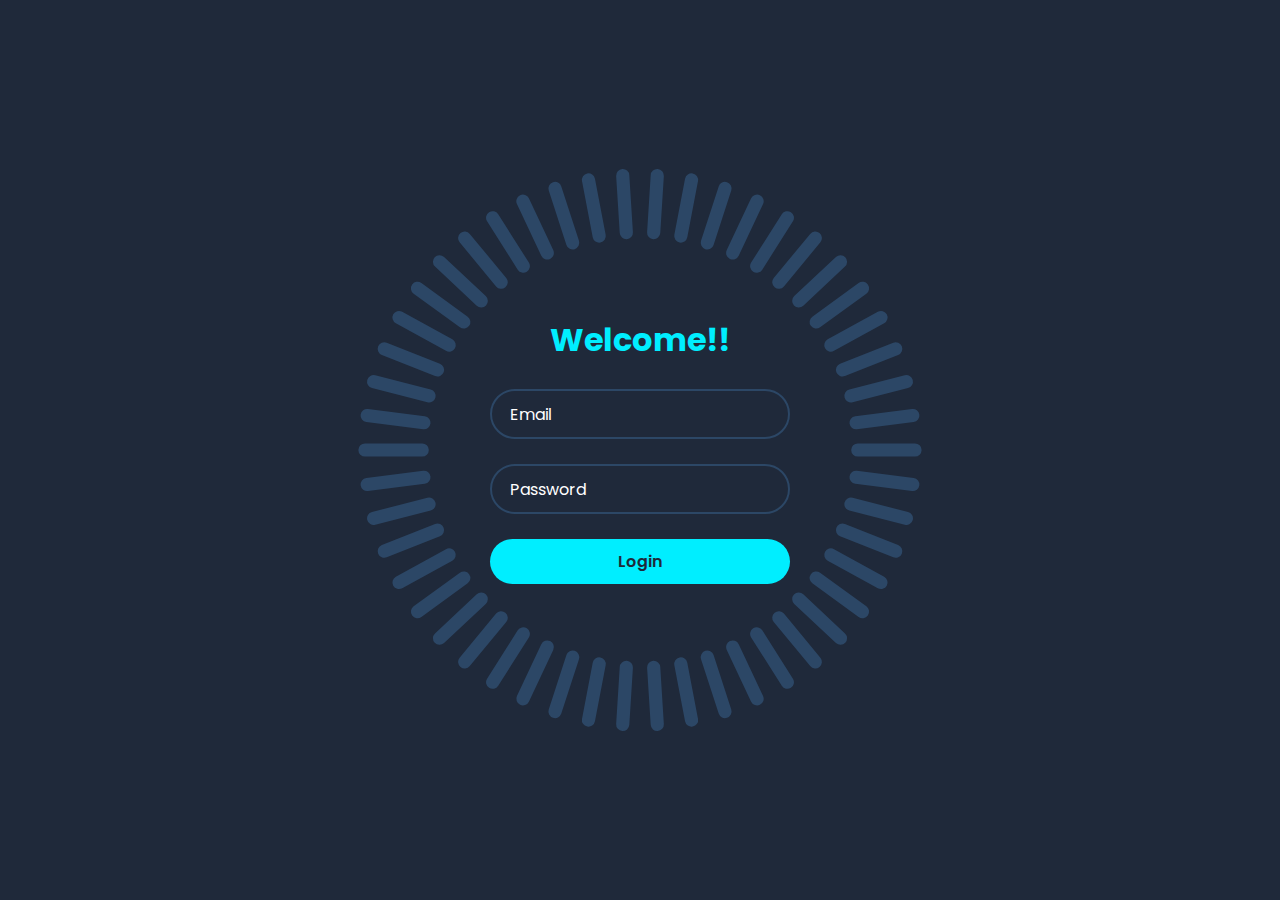
<file: ADMIN.HTML>
<!DOCTYPE html>
<html lang="en">
<head>
    <meta charset="UTF-8">
    <meta name="viewport" content="width=device-width, initial-scale=1.0">
    <link rel="stylesheet" href="ADMIN.CSS">
    <title>Document</title>
</head>
<body>
    <div class="container">
        <div class="login-box">
            <h2>Welcome!!</h2>
            <form action="#">
                <div class="input-box">
                    <input type="email" required>
                    <label>Email</label>
                </div>
                <div class="input-box">
                    <input type="password" required>
                    <label>Password</label>
                </div>
                <button type="submit" class="btn">Login</button>
            </form>
        </div>
        <span style="--i:0;"></span>
        <span style="--i:1;"></span>
        <span style="--i:2;"></span>
        <span style="--i:3;"></span>
        <span style="--i:4;"></span>
        <span style="--i:5;"></span>
        <span style="--i:6;"></span>
        <span style="--i:7;"></span>
        <span style="--i:8;"></span>
        <span style="--i:9;"></span>
        <span style="--i:10;"></span>
        <span style="--i:11;"></span>
        <span style="--i:12;"></span>
        <span style="--i:13;"></span>
        <span style="--i:14;"></span>
        <span style="--i:15;"></span>
        <span style="--i:16;"></span>
        <span style="--i:17;"></span>
        <span style="--i:18;"></span>
        <span style="--i:19;"></span>
        <span style="--i:20;"></span>
        <span style="--i:21;"></span>
        <span style="--i:22;"></span>
        <span style="--i:23;"></span>
        <span style="--i:24;"></span>
        <span style="--i:25;"></span>
        <span style="--i:26;"></span>
        <span style="--i:27;"></span>
        <span style="--i:28;"></span>
        <span style="--i:29;"></span>
        <span style="--i:30;"></span>
        <span style="--i:31;"></span>
        <span style="--i:32;"></span>
        <span style="--i:33;"></span>
        <span style="--i:34;"></span>
        <span style="--i:35;"></span>
        <span style="--i:36;"></span>
        <span style="--i:37;"></span>
        <span style="--i:38;"></span>
        <span style="--i:39;"></span>
        <span style="--i:40;"></span>
        <span style="--i:41;"></span>
        <span style="--i:42;"></span>
        <span style="--i:43;"></span>
        <span style="--i:44;"></span>
        <span style="--i:45;"></span>
        <span style="--i:46;"></span>
        <span style="--i:47;"></span>
        <span style="--i:48;"></span>
        <span style="--i:49;"></span>
    </div>
</body>
</html>
</body>
</html>
</file>
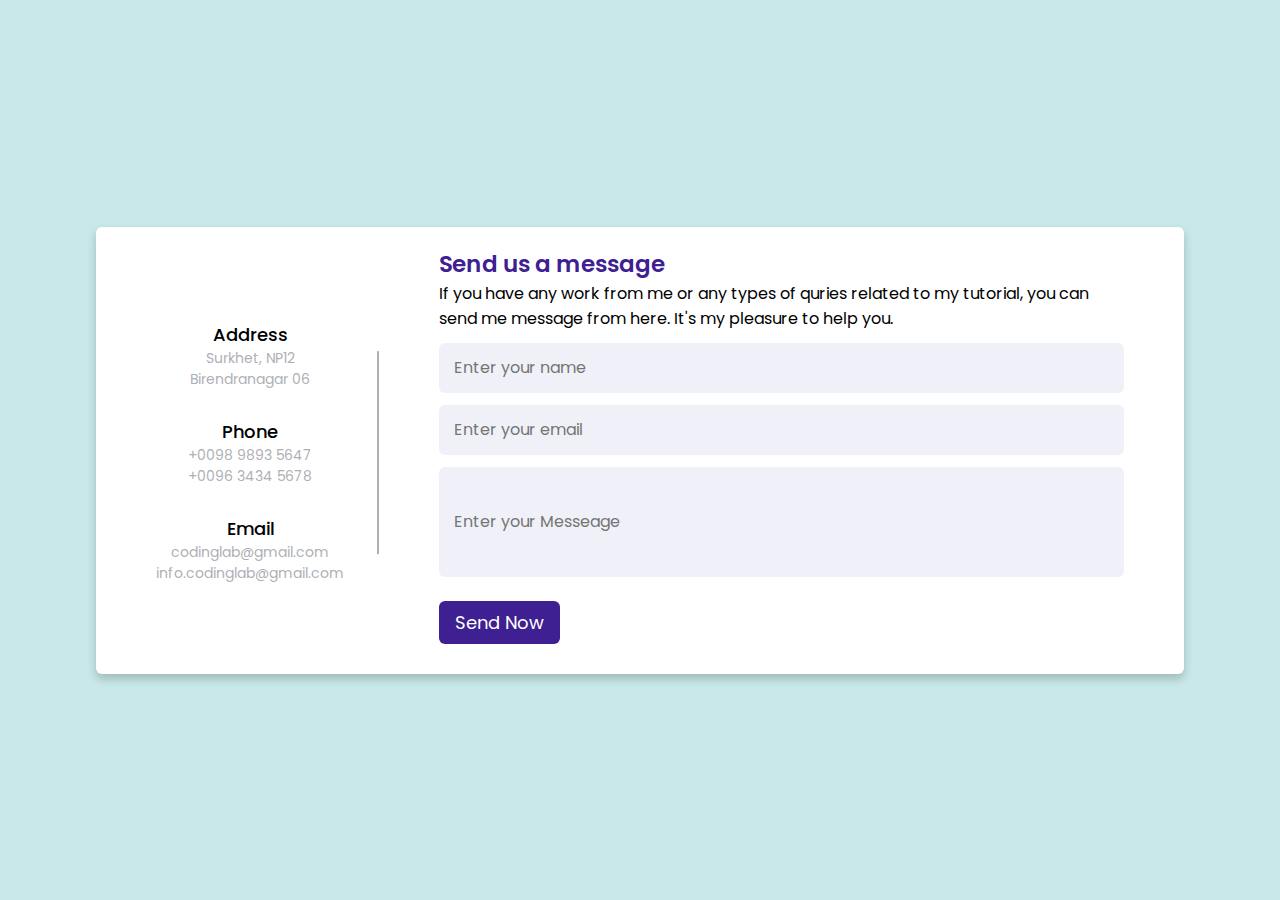
<file: CONTACT.HTML>
<!DOCTYPE html>
<html lang="en">
<head>
    <meta charset="UTF-8">
    <meta name="viewport" content="width=device-width, initial-scale=1.0">
    <link rel="stylesheet" href="CONTACT.CSS">
    <title>Document</title>
</head>
<body>
    <div class="container">
        <div class="content">
          <div class="left-side">
            <div class="address details">
              <i class="fas fa-map-marker-alt"></i>
              <div class="topic">Address</div>
              <div class="text-one">Surkhet, NP12</div>
              <div class="text-two">Birendranagar 06</div>
            </div>
            <div class="phone details">
              <i class="fas fa-phone-alt"></i>
              <div class="topic">Phone</div>
              <div class="text-one">+0098 9893 5647</div>
              <div class="text-two">+0096 3434 5678</div>
            </div>
            <div class="email details">
              <i class="fas fa-envelope"></i>
              <div class="topic">Email</div>
              <div class="text-one">codinglab@gmail.com</div>
              <div class="text-two">info.codinglab@gmail.com</div>
            </div>
          </div>
          <div class="right-side">
            <div class="topic-text">Send us a message</div>
            <p>If you have any work from me or any types of quries related to my tutorial, you can send me message from here. It's my pleasure to help you.</p>
          <form action="#">
            <div class="input-box">
              <input type="text" placeholder="Enter your name">
            </div>
            <div class="input-box">
              <input type="text" placeholder="Enter your email">
            </div>
            <div class="input-box message-box">
              <input type="text" placeholder="Enter your Messeage">
            </div>
            <div class="button">
              <input type="button" value="Send Now" >
            </div>
          </form>
        </div>
        </div>
      </div>
</body>
</html>
</file>
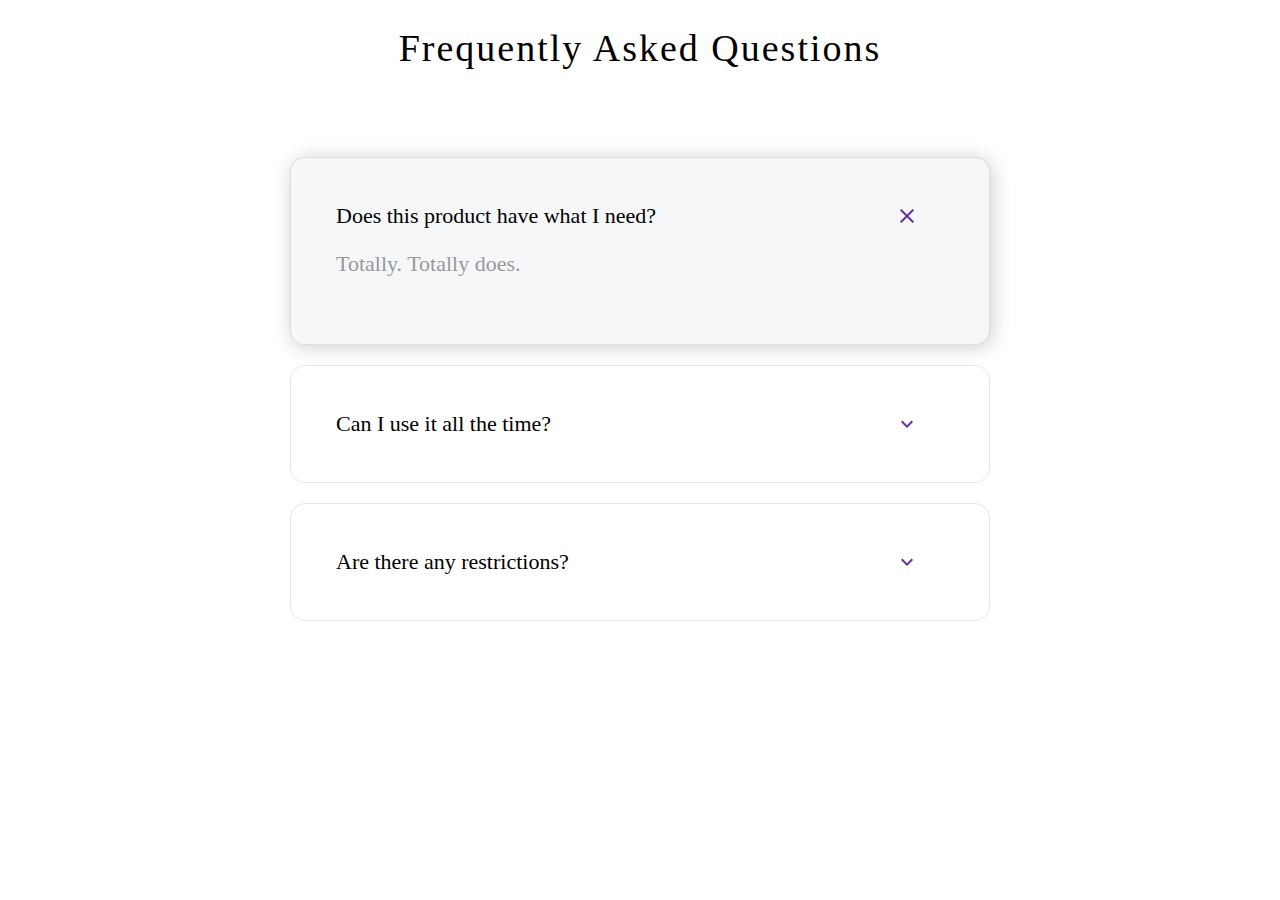
<file: FAQ.HTML>
<!DOCTYPE html>
<html lang="en">
<head>
    <meta charset="UTF-8">
    <meta name="viewport" content="width=device-width, initial-scale=1.0">
    <link rel="stylesheet" href="FAQ.CSS">
    <title>Document</title>
</head>
<body>
    <h2>Frequently Asked Questions</h2>

<div style="visibility: hidden; position: absolute; width: 0px; height: 0px;">
  <svg xmlns="http://www.w3.org/2000/svg">
    <symbol viewBox="0 0 24 24" id="expand-more">
      <path d="M16.59 8.59L12 13.17 7.41 8.59 6 10l6 6 6-6z"/><path d="M0 0h24v24H0z" fill="none"/>
    </symbol>
    <symbol viewBox="0 0 24 24" id="close">
      <path d="M19 6.41L17.59 5 12 10.59 6.41 5 5 6.41 10.59 12 5 17.59 6.41 19 12 13.41 17.59 19 19 17.59 13.41 12z"/><path d="M0 0h24v24H0z" fill="none"/>
    </symbol>
  </svg>
</div>

<details open>
  <summary>
    Does this product have what I need?
    <svg class="control-icon control-icon-expand" width="24" height="24" role="presentation"><use xmlns:xlink="http://www.w3.org/1999/xlink" xlink:href="#expand-more" /></svg>
    <svg class="control-icon control-icon-close" width="24" height="24" role="presentation"><use xmlns:xlink="http://www.w3.org/1999/xlink" xlink:href="#close" /></svg>
  </summary>
  <p>Totally. Totally does.</p>
</details>

<details>

  <summary>
    Can I use it all the time?
    <svg class="control-icon control-icon-expand" width="24" height="24" role="presentation"><use xmlns:xlink="http://www.w3.org/1999/xlink" xlink:href="#expand-more" /></svg>
    <svg class="control-icon control-icon-close" width="24" height="24" role="presentation"><use xmlns:xlink="http://www.w3.org/1999/xlink" xlink:href="#close" /></svg>
  </summary>
  <p>Of course you can, we won't stop you.</p>
</details>

<details>
  <summary>
    Are there any restrictions?    
    <svg class="control-icon control-icon-expand" width="24" height="24" role="presentation"><use xmlns:xlink="http://www.w3.org/1999/xlink" xlink:href="#expand-more" /></svg>
    <svg class="control-icon control-icon-close" width="24" height="24" role="presentation"><use xmlns:xlink="http://www.w3.org/1999/xlink" xlink:href="#close" /></svg>
  </summary>
  <p>Only your imagination my friend. Go forth!</p>
</details>
</body>
</html>
</file>
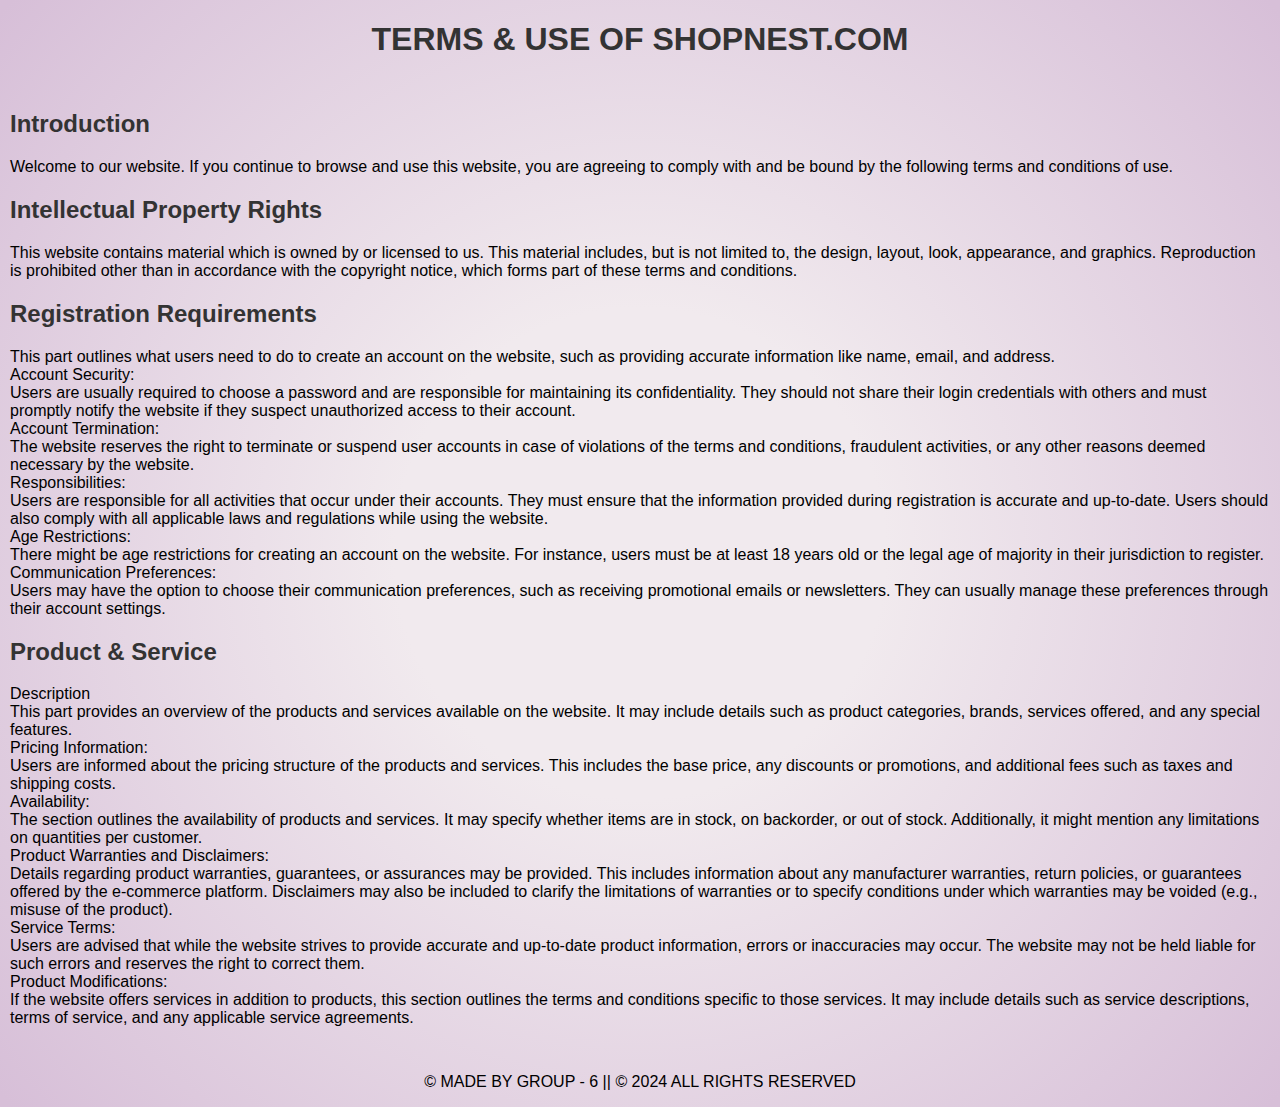
<file: TERMS & CONDITIONS.HTML>
<!DOCTYPE html>
<html lang="en">
<head>
  <meta charset="UTF-8">
  <meta name="viewport" content="width=device-width, initial-scale=1.0">
  <title>Terms & Conditions</title>
  <link rel="stylesheet" href="TERMS & CONDITIONS.CSS">
</head>
<body>
  <header>
    <h1>TERMS & USE OF SHOPNEST.COM</h1>
  </header>
  <main>
    <section>
      <h2>Introduction</h2>
      <p>Welcome to our website. If you continue to browse and use this website, you are agreeing to comply with and be bound by the following terms and conditions of use.</p>
    </section>
    <section>
      <h2>Intellectual Property Rights</h2>
      <p>This website contains material which is owned by or licensed to us. This material includes, but is not limited to, the design, layout, look, appearance, and graphics. Reproduction is prohibited other than in accordance with the copyright notice, which forms part of these terms and conditions.</p>
    </section>
    <section>
        <h2>Registration Requirements</h2>
This part outlines what users need to do to create an account on the website, such as providing accurate information like name, email, and address.
<li>Account Security:</li>
Users are usually required to choose a password and are responsible for maintaining its confidentiality. They should not share their login credentials with others and must promptly notify the website if they suspect unauthorized access to their account.
<li>Account Termination:</li>
The website reserves the right to terminate or suspend user accounts in case of violations of the terms and conditions, fraudulent activities, or any other reasons deemed necessary by the website.
<li>Responsibilities:</li>
Users are responsible for all activities that occur under their accounts. They must ensure that the information provided during registration is accurate and up-to-date. Users should also comply with all applicable laws and regulations while using the website.
<li>Age Restrictions:</li>
There might be age restrictions for creating an account on the website. For instance, users must be at least 18 years old or the legal age of majority in their jurisdiction to register.
<li>Communication Preferences:</li>
Users may have the option to choose their communication preferences, such as receiving promotional emails or newsletters. They can usually manage these preferences through their account settings.
    </section>
    <section>
        <h2>Product & Service</h2>
        <li>Description</li>
        This part provides an overview of the products and services available on the website. It may include details such as product categories, brands, services offered, and any special features.
        <li>Pricing Information:</li>
        Users are informed about the pricing structure of the products and services. This includes the base price, any discounts or promotions, and additional fees such as taxes and shipping costs.
        <li>Availability:</li>
        The section outlines the availability of products and services. It may specify whether items are in stock, on backorder, or out of stock. Additionally, it might mention any limitations on quantities per customer.
        <li>Product Warranties and Disclaimers:</li>
        Details regarding product warranties, guarantees, or assurances may be provided. This includes information about any manufacturer warranties, return policies, or guarantees offered by the e-commerce platform.
Disclaimers may also be included to clarify the limitations of warranties or to specify conditions under which warranties may be voided (e.g., misuse of the product).
        <li>Service Terms:</li>
        Users are advised that while the website strives to provide accurate and up-to-date product information, errors or inaccuracies may occur. The website may not be held liable for such errors and reserves the right to correct them.
        <li>Product Modifications:</li>
        If the website offers services in addition to products, this section outlines the terms and conditions specific to those services. It may include details such as service descriptions, terms of service, and any applicable service agreements.
    </section>
  </main>
  <footer>
    <p>&copy; MADE BY GROUP - 6 || © 2024 ALL RIGHTS RESERVED</p>
  </footer>
</body>
</html>
</file>
<file: ADMIN.CSS>
@import url('https://fonts.googleapis.com/css2?family=Poppins:wght@300;400;500;600;700;800;900&display=swap');
* {
    margin: 0;
    padding: 0;
    box-sizing: border-box;
    font-family: 'Poppins', sans-serif;
}
body {
    display: flex;
    justify-content: center;
    align-items: center;
    min-height: 100vh;
    background: #1f293a;
}
.container {
    position: relative;
    width: 256px;
    height: 256px;
    display: flex;
    justify-content: center;
    align-items: center;
}
.container span {
    position: absolute;
    left: 0;
    width: 32px;
    height: 6px;
    background: #2c4766;
    border-radius: 8px;
    transform-origin: 128px;
    transform: scale(2.2) rotate(calc(var(--i) * (360deg / 50)));
    animation: animateBlink 3s linear infinite;
    animation-delay: calc(var(--i) * (3s / 50));
}
@keyframes animateBlink {
    0% {
        background: #0ef;
    }
    25% {
        background: #2c4766;
    }
}.login-box {
    position: absolute;
    width: 400px;
}
.login-box form {
    width: 100%;
    padding: 0 50px;
}
h2 {
    font-size: 2em;
    color: #0ef;
    text-align: center;
}
.input-box {
    position: relative;
    margin: 25px 0;
}
.input-box input {
    width: 100%;
    height: 50px;
    background: transparent;
    border: 2px solid #2c4766;
    outline: none;
    border-radius: 40px;
    font-size: 1em;
    color: #fff;
    padding: 0 20px;
    transition: .5s ease;
}
.input-box input:focus,
.input-box input:valid {
    border-color: #0ef;
}
.input-box label {
    position: absolute;
    top: 50%;
    left: 20px;
    transform: translateY(-50%);
    font-size: 1em;
    color: #fff;
    pointer-events: none;
    transition: .5s ease;
}
.input-box input:focus~label,
.input-box input:valid~label {
    top: 1px;
    font-size: .8em;
    background: #1f293a;
    padding: 0 6px;
    color: #0ef;
}
.forgot-pass {
    margin: -15px 0 10px;
    text-align: center;
}
.forgot-pass a {
    font-size: .85em;
    color: #fff;
    text-decoration: none;
}
.forgot-pass a:hover {
    text-decoration: underline;
}
.btn {
    width: 100%;
    height: 45px;
    background: #0ef;
    border: none;
    outline: none;
    border-radius: 40px;
    cursor: pointer;
    font-size: 1em;
    color: #1f293a;
    font-weight: 600;
}
.signup-link {
    margin: 20px 0 10px;
    text-align: center;
}
.signup-link a {
    font-size: 1em;
    color: #0ef;
    text-decoration: none;
    font-weight: 600;
}
.signup-link a:hover {
    text-decoration: underline;
}
</file>
<file: CONTACT.CSS>
@import url('https://fonts.googleapis.com/css2?family=Poppins:wght@200;300;400;500;600;700&display=swap');
*{
  margin: 0;
  padding: 0;
  box-sizing: border-box;
  font-family: "Poppins" , sans-serif;
}
body{
  min-height: 100vh;
  width: 100%;
  background: #c8e8e9;
  display: flex;
  align-items: center;
  justify-content: center;
}
.container{
    width: 85%;
    background: #fff;
    border-radius: 6px;
    padding: 20px 60px 30px 40px;
    box-shadow: 0 5px 10px rgba(0, 0, 0, 0.2);
  }
  .container .content{
    display: flex;
    align-items: center;
    justify-content: space-between;
  }
  .container .content .left-side{
    width: 25%;
    height: 100%;
    display: flex;
    flex-direction: column;
    align-items: center;
    justify-content: center;
    margin-top: 15px;
    position: relative;
  }
  .content .left-side::before{
    content: '';
    position: absolute;
    height: 70%;
    width: 2px;
    right: -15px;
    top: 50%;
    transform: translateY(-50%);
    background: #afafb6;
  }
  .content .left-side .details{
    margin: 14px;
    text-align: center;
  }
  .content .left-side .details i{
    font-size: 30px;
    color: #3e2093;
    margin-bottom: 10px;
  }
  .content .left-side .details .topic{
    font-size: 18px;
    font-weight: 500;
  }
  .content .left-side .details .text-one,
  .content .left-side .details .text-two{
    font-size: 14px;
    color: #afafb6;
  }
  .container .content .right-side{
    width: 75%;
    margin-left: 75px;
  }
  .content .right-side .topic-text{
    font-size: 23px;
    font-weight: 600;
    color: #3e2093;
  }
  .right-side .input-box{
    height: 50px;
    width: 100%;
    margin: 12px 0;
  }
  .right-side .input-box input,
  .right-side .input-box textarea{
    height: 100%;
    width: 100%;
    border: none;
    outline: none;
    font-size: 16px;
    background: #F0F1F8;
    border-radius: 6px;
    padding: 0 15px;
    resize: none;
  }
  .right-side .message-box{
    min-height: 110px;
  }
  .right-side .input-box textarea{
    padding-top: 6px;
  }
  .right-side .button{
    display: inline-block;
    margin-top: 12px;
  }
  .right-side .button input[type="button"]{
    color: #fff;
    font-size: 18px;
    outline: none;
    border: none;
    padding: 8px 16px;
    border-radius: 6px;
    background: #3e2093;
    cursor: pointer;
    transition: all 0.3s ease;
  }
  .button input[type="button"]:hover{
    background: #5029bc;
  }
  @media (max-width: 950px) {
    .container{
      width: 90%;
      padding: 30px 40px 40px 35px ;
    }
    .container .content .right-side{
     width: 75%;
     margin-left: 55px;
  }
  }
  @media (max-width: 820px) {
    .container{
      margin: 40px 0;
      height: 100%;
    }
    .container .content{
      flex-direction: column-reverse;
    }
   .container .content .left-side{
     width: 100%;
     flex-direction: row;
     margin-top: 40px;
     justify-content: center;
     flex-wrap: wrap;
   }
   .container .content .left-side::before{
     display: none;
   }
   .container .content .right-side{
     width: 100%;
     margin-left: 0;
   }
  }
</file>
<file: FAQ.CSS>
HTML PostCSS JSResult Skip Results Iframe
EDIT ON
body {
  font-family: "IBM Plex Sans", sans-serif;
  background-color: rgba(0,0,0,.1);
}

h2 {
  margin: 20px auto 80px;
  font-size: 38px;
  font-weight: 300;
  text-align: center;
  letter-spacing: 2px;
  line-height: 1.5;
}

details {
  width: 75%;
  min-height: 5px;
  max-width: 700px;
  padding: 45px 70px 45px 45px;
  margin: 0 auto;
  position: relative;
  font-size: 22px;
  border: 1px solid rgba(0,0,0,.1);
  border-radius: 15px;
  box-sizing: border-box;
  transition: all .3s;
}

details + details {
  margin-top: 20px;
}

details[open] {
  min-height: 50px;
  background-color: #f6f7f8;
  box-shadow: 2px 2px 20px rgba(0,0,0,.2);
}

details p {
  color: #96999d;
  font-weight: 300;
}

summary {
  display: flex;
  justify-content: space-between;
  align-items: center;
  font-weight: 500;
  cursor: pointer;
}

summary:focus {
  outline: none;
  
}

summary:focus::after {
  content: "";
  height: 100%;
  width: 100%;
  display: block;
  position: absolute;
  top: 0;
  left: 0;
  box-shadow: 0 0 0 5px rebeccapurple;
}

summary::-webkit-details-marker {
  display: none
}

.control-icon {
  fill: rebeccapurple;
  transition: .3s ease;
  pointer-events: none;
}

.control-icon-close {
  display: none;
}

details[open] .control-icon-close {
  display: initial;
  transition: .3s ease;
}

details[open] .control-icon-expand {
  display: none;
}
</file>
<file: TERMS & CONDITIONS.CSS>
body {
    font-family: Arial, sans-serif;
    margin: 0;
    padding: 0;
    background: rgb(241,234,238);
background: radial-gradient(circle, rgba(241,234,238,1) 29%, rgba(215,191,216,1) 99%);
  }
  header{
    text-align: center;
  }
  main {
    padding: 10px;
  }
  
  section {
    margin-bottom: 20px;
  }
  
  h1, h2 {
    color: #333;
  }
  footer{
    text-align: center;
  }
</file>
